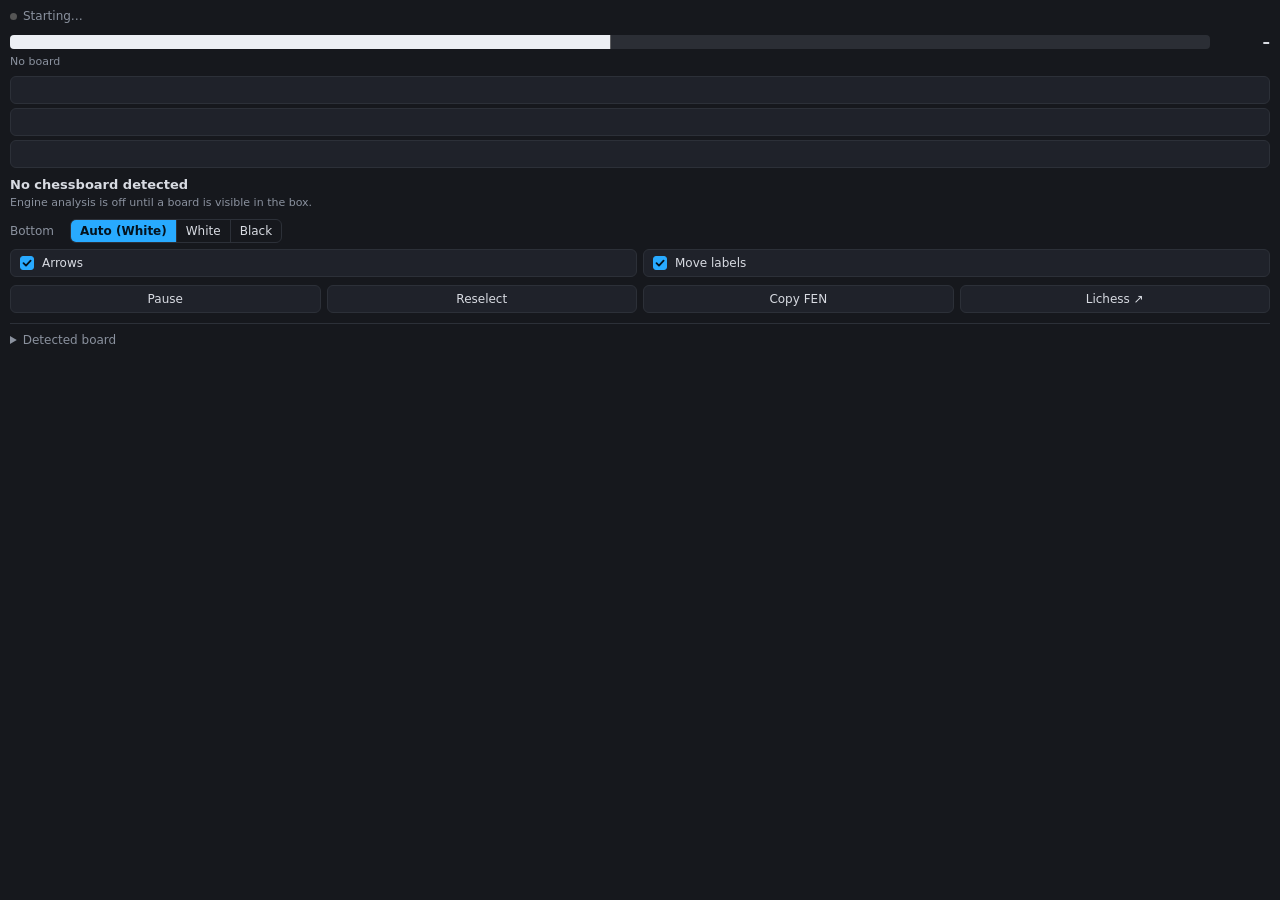
<file: extension/panel.html>
<!doctype html>
<html>
<head>
<meta charset="utf-8">
<title>Simple Chess Video Analyzer Extension</title>
<link rel="stylesheet" href="panel.css">
</head>
<body>
  <div id="status"><span class="dot"></span><span id="statusText">Starting…</span></div>

  <div id="evalRow">
    <div id="evalBar"><div id="evalFill"></div><div id="evalMid"></div></div>
    <div id="evalNum">–</div>
  </div>
  <div id="depth">&nbsp;</div>
  <ol id="lines"></ol>

  <div id="msg" hidden></div>

  <div id="state"><div class="tmrow"><b id="toMove"></b><span id="moveLabel" hidden></span></div><span id="history"></span></div>

  <div class="row">
    <span class="lbl">Bottom</span>
    <div class="seg" id="orientSeg"><button data-v="auto" class="on">Auto <span id="autoSide">(White)</span></button><button data-v="white">White</button><button data-v="black">Black</button></div>
  </div>

  <div class="row toggles">
    <label class="tog"><input type="checkbox" id="arrows" checked><span>Arrows</span></label>
    <label class="tog"><input type="checkbox" id="labels" checked><span>Move labels</span></label>
  </div>

  <div class="actions">
    <button id="pause">Pause</button>
    <button id="reselect" title="Draw the board box again">Reselect</button>
    <button id="copy" title="Copy the position as FEN">Copy FEN</button>
    <button id="lichess" title="Open this position on Lichess">Lichess ↗</button>
  </div>

  <details id="boardBox">
    <summary>Detected board</summary>
    <div class="row">
      <span class="lbl">Max rate</span>
      <input type="range" id="rate" min="1" max="60" step="1" value="30">
      <span id="rateVal" class="hint">30 Hz</span>
    </div>
    <div id="perfRow" class="hint"><span id="perf"></span></div>
    <div id="mini"></div>
    <code id="fen"></code>
    <div id="scanInfo"></div>
  </details>

<script type="module" src="panel.js"></script>
</body>
</html>
</file>
<file: extension/panel.css>
:root{--bg:#16181d;--bg2:#1f222a;--line:#2c3038;--fg:#d8dbe2;--dim:#8a919e;--acc:#28aaff;--warn:#f0a93b}
*{box-sizing:border-box}
html,body{margin:0;background:var(--bg);color:var(--fg);font:12px/1.35 system-ui,-apple-system,"Segoe UI",sans-serif}
body{padding:8px 10px 10px}
button{font:inherit;color:var(--fg);background:var(--bg2);border:1px solid var(--line);border-radius:6px;padding:4px 8px;cursor:pointer}
button:hover{border-color:#454b57}
#status{display:flex;align-items:center;gap:6px;color:var(--dim);margin-bottom:8px;white-space:nowrap;min-width:0}
#statusText{flex:1;min-width:0;overflow:hidden;text-overflow:ellipsis}
#status .dot{width:7px;height:7px;border-radius:50%;background:#555}
#status.live .dot{background:#3ecf6e;box-shadow:0 0 6px #3ecf6e}
#status.warn .dot{background:var(--warn)}
#perfRow{margin:-2px 0 6px 60px;font-variant-numeric:tabular-nums;min-height:15px}

#evalRow{display:flex;align-items:center;gap:8px}
#evalBar{position:relative;flex:1;height:14px;border-radius:4px;background:#2b2e35;overflow:hidden}
#evalFill{position:absolute;inset:0 auto 0 0;width:50%;background:#eceff4;transition:width .35s ease}
#evalMid{position:absolute;left:50%;top:0;bottom:0;width:1px;background:rgba(127,127,127,.6)}
#evalNum{min-width:52px;text-align:right;font-weight:700;font-size:15px;font-variant-numeric:tabular-nums}
#depth{color:var(--dim);font-size:11px;margin:3px 0 6px}

#lines{list-style:none;margin:0 0 8px;padding:0;display:grid;gap:4px}
#lines li{min-width:0;overflow:hidden;display:flex;gap:8px;align-items:baseline;background:var(--bg2);border:1px solid var(--line);border-radius:6px;padding:5px 7px;min-height:28px}
#lines .sc{flex:none;min-width:46px;font-weight:700;font-variant-numeric:tabular-nums}
#lines .sc.w{color:#fff}#lines .sc.b{color:#9aa3b2}
#lines .pv{flex:1;min-width:0;white-space:nowrap;overflow:hidden;text-overflow:ellipsis;color:#c7ccd6}
#lines .pv b{color:#fff;font-weight:600}
#lines .n{color:var(--dim)}

#msg{background:rgba(240,169,59,.12);border:1px solid rgba(240,169,59,.35);color:#f5c77e;border-radius:6px;padding:6px 8px;margin-bottom:8px}

.row{display:flex;align-items:center;gap:8px;margin:6px 0}
.lbl{width:52px;flex:none;color:var(--dim)}
.seg{display:flex;border:1px solid var(--line);border-radius:6px;overflow:hidden}
.seg button{border:0;border-radius:0;background:transparent;padding:3px 9px}
.seg button+button{border-left:1px solid var(--line)}
.seg button.on{background:var(--acc);color:#04121d;font-weight:600}
.hint{color:var(--dim);font-size:11px}

details{margin:10px 0 0;border-top:1px solid var(--line);padding-top:8px}
details[open] summary{margin-bottom:6px}
summary{cursor:pointer;color:var(--dim)}
#mini{display:grid;grid-template-columns:repeat(8,1fr);width:176px;margin:6px 0;border:1px solid var(--line)}
#mini div{aspect-ratio:1;display:grid;place-items:center;font-size:17px;line-height:1}
#mini .l{background:#e9e3d3}#mini .d{background:#a98c6a}
#mini .w{color:#fff;text-shadow:0 0 1px #000,0 0 1px #000,0 0 2px #000}
#mini .bk{color:#111}
#mini .u{outline:2px solid var(--warn);outline-offset:-2px}
#fen{display:block;font-size:10.5px;color:var(--dim);word-break:break-all;user-select:all}

.actions{display:grid;grid-template-columns:repeat(4,1fr);gap:6px;margin-top:8px}
.actions button{height:28px;padding:0 4px;white-space:nowrap;text-align:center}
.grow{flex:1}
.toggles{display:grid;grid-template-columns:1fr 1fr;gap:6px}
.tog{position:relative;cursor:pointer;user-select:none;display:block}
.tog input{position:absolute;opacity:0;pointer-events:none}
.tog span{display:flex;align-items:center;gap:8px;height:28px;padding:0 9px;border:1px solid var(--line);border-radius:6px;background:var(--bg2);color:var(--dim)}
.tog span::before{content:'';flex:none;width:14px;height:14px;box-sizing:border-box;border:1.5px solid #5a6170;border-radius:3px;background:transparent center/10px no-repeat}
.tog input:checked + span{color:var(--fg)}
.tog input:checked + span::before{border-color:var(--acc);background-color:var(--acc);background-image:url("data:image/svg+xml,%3Csvg xmlns='http://www.w3.org/2000/svg' viewBox='0 0 10 10'%3E%3Cpath d='M1.5 5.2 4 7.6 8.6 2.6' fill='none' stroke='%2304121d' stroke-width='1.8' stroke-linecap='round' stroke-linejoin='round'/%3E%3C/svg%3E")}
.tog:hover span{border-color:#454b57}
.tog input:focus-visible + span{outline:2px solid var(--acc);outline-offset:1px}
#state{display:flex;flex-direction:column;gap:2px;margin:2px 0 8px}
#state b{font-size:13px}
#history{color:var(--dim);font-size:11px;white-space:nowrap;overflow:hidden;text-overflow:ellipsis}
#scanInfo{color:var(--dim);font-size:10.5px;margin-top:4px}
#rate{flex:1;accent-color:var(--acc)}
#rateVal{min-width:38px;text-align:right;font-variant-numeric:tabular-nums}
.tmrow{display:flex;align-items:center;gap:8px}
#moveLabel{display:inline-flex;align-items:center;gap:5px;font-weight:700;font-size:12.5px;white-space:nowrap}
#moveLabel svg{flex:none;display:block}
</file>
